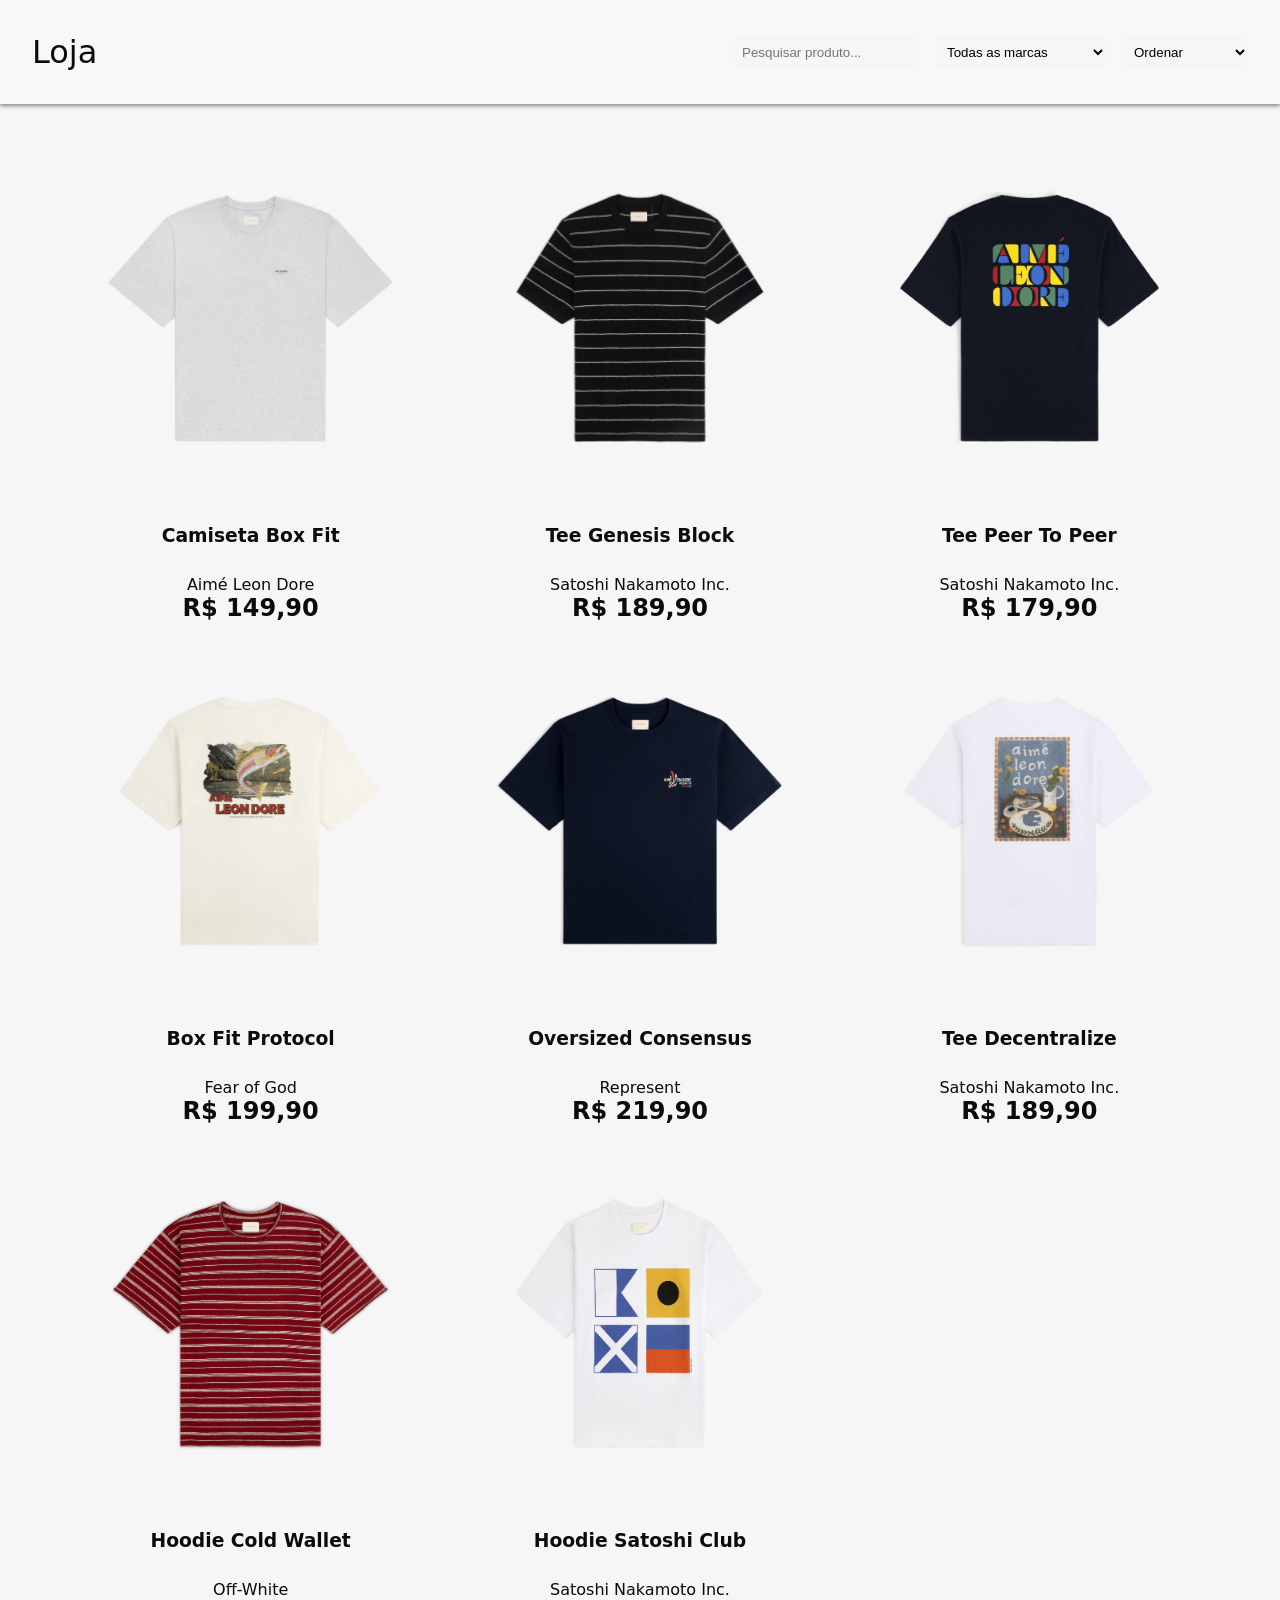
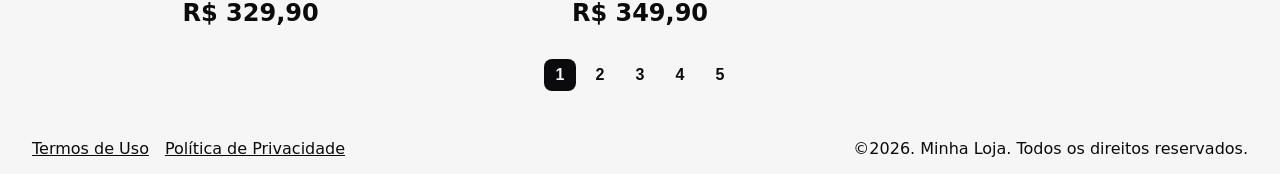
<file: index.html>
<!DOCTYPE html>
<html lang="pt-BR">

<head>
    <meta charset="UTF-8">
    <meta name="viewport" content="width=device-width, initial-scale=1.0">
    <title>Catálogo</title>
    <link rel="stylesheet" href="css/style.css">
    <script src="js/app.js" defer></script>
</head>

<body>
    <header>
        <div class="logo">
            Loja
        </div>
        <nav class="filtros">
            <input type="text" id="busca" placeholder="Pesquisar produto...">
            <select id="marca">
            <option value="">Todas as marcas</option>
           </select>
            <select id="ordenar">
            <option value="">Ordenar</option>
            <option value="nome">Nome de A a Z</option>
            <option value="menor">Menor Preço</option>
            <option value="maior">Maior Preço</option>
           </select>
        </nav>
    </header>
    <main>
        <section id="produtos">


        </section>
        <nav id="paginacao">
            <button>1</button>
            <button class="ativo">2</button>
        </nav>
    </main>
    <footer>
        <ul>
            <li>
                <a href="">Termos de Uso</a>
            </li>
            <li>
                <a href="">Política de Privacidade</a>
            </li>
        </ul>
        <p>&copy;2026. Minha Loja. Todos os direitos reservados.</p>
    </footer>
</body>

</html>
</file>
<file: css/style.css>
* {
            margin: 0;
            padding: 0;
            box-sizing: border-box;
        }
        
         :root {
            --cor-primaria: #fafafa7d;
            --cor-secundaria: #ffffff;
            --cor-sucesso: #008000;
            --cor-fundo: #f6f6f6;
            --cor-card: #fafafa;
            --cor-texto: #0b0b0d;
            --cor-borda: #cf9797;
        }
        
        body {
            width: 100%;
            min-height: 100dvh;
            display: flex;
            flex-direction: column;
            font-family: system-ui, -apple-system, BlinkMacSystemFont, 'Segoe UI', Roboto, Oxygen, Ubuntu, Cantarell, 'Open Sans', 'Helvetica Neue', sans-serif;
            color: var(--cor-texto);
            background-color: var(--cor-fundo);
        }
        
        header {
            width: 100%;
            height: 6.5rem;
            background-color: var(--cor-primaria);
            padding: 1rem 2rem;
            display: flex;
            align-items: center;
            justify-content: space-between;
            box-shadow: 0 2px 4px #888;
            position: sticky;
            top: 0;
            z-index: 100;
            .logo {
                color: var(--cor-texto);
                font-size: 2rem;
            }
            .filtros {
                display: flex;
                gap: 1rem;
                flex-wrap: wrap;
                input,
                select {
                    height: 2rem;
                    padding: 0.5rem;
                    border: 1px solid var(--cor--borda);
                    background-color: var(--cor-fundo);
                    border-radius: .25rem;
                }
            }
        }
        
        main {
            flex: 1;
            width: min(1400px, 95%);
            margin: auto;
            padding: 2rem;
            #produtos {
                display: grid;
                grid-template-columns: repeat(auto-fill, minmax(20rem, 1fr));
                gap: 1rem;
                .card {
                    a {
                        display: flex;
                        flex-direction: column;
                        gap: 1rem;
                        text-decoration: none;
                        transition: 500ms ease all;
                        .foto {
                            width: 100%;
                            aspect-ratio: 1/1;
                            display: flex;
                            justify-content: center;
                            align-items: center;
                            flex-shrink: 0;
                            overflow: hidden;
                            img {
                                width: 100%;
                                height: 100%;
                                object-fit: contain;
                                display: block;
                                transition: 300ms ease all;
                            }
                        }
                        .card-content {
                            display: flex;
                            flex-direction: column;
                            align-items: center;
                            h3 {
                                width: 24ch;
                                height: 50px;
                                text-align: center;
                                text-decoration: none;
                                color: var(--cor-texto);
                                transition: 300ms ease all;
                            }
                            p {
                                color: var(--cor-texto);
                            }
                            .preco {
                                font-size: 1.5rem;
                                font-weight: bold;
                            }
                        }
                        &:hover {
                            .foto {
                                img {
                                    transform: scale(1.03);
                                    transition: 300ms;
                                }
                            }
                        }
                    }
                }
            }
            #paginacao {
                display: flex;
                justify-content: center;
                flex-wrap: wrap;
                gap: 0.5rem;
                margin-top: 2rem;
                button {
                    width: 2rem;
                    height: 2rem;
                    border: none;
                    border-radius: .5rem;
                    background-color: var(--cor-fundo);
                    color: var(--cor-texto);
                    font-size: 1rem;
                    line-height: 1rem;
                    font-weight: bold;
                    display: flex;
                    justify-content: center;
                    align-items: center;
                    transition: 300ms ease all;
                    cursor: pointer;
                    &:hover {
                        transition: .4s;
                        transform: scale(1.1);
                    }
                    &.ativo {
                        background-color: var(--cor-texto);
                        color: var(--cor-fundo);
                    }
                }
            }
        }
        
        #produto {
            .prodDetalhe {
                display: flex;
                align-items: center;
                justify-content: center;
                gap: 4rem;
                min-height: calc(100vh - 6.5rem);
                overflow: hidden;
            }
            .prodFoto {
                flex: 2;
                display: flex;
                justify-content: center;
                align-items: center;
                img {
                    width: 120%;
                    max-width: none;
                    max-height: 85vh;
                    height: auto;
                    object-fit: contain;
                }
            }
            .prodInfo {
                flex: .45;
                display: flex;
                flex-direction: column;
                justify-content: center;
                align-items: center;
                text-align: center;
                transform: translateX(-20px);
                h1 {
                    font-size: 3rem;
                    line-height: .9;
                    letter-spacing: -2px;
                    margin-bottom: .5rem;
                    white-space: nowrap;
                }
                .marca {
                    font-size: 1.2rem;
                    color: #777;
                    margin-bottom: 1rem;
                    cursor: pointer;
                    transition: .3s;
                    &:hover {
                        color: var(--cor-texto);
                    }
                }
                .desc {
                    max-width: 320px;
                    font-size: 1.1rem;
                    line-height: 1.5;
                }
                .preco {
                    margin-top: 1rem;
                    font-size: 1.8rem;
                    font-weight: 700;
                }
            }
        }
        
        .voltar {
            height: 2rem;
            width: fit-content;
            border-radius: 1rem;
            background-color: var(--cor-fundo);
            color: var(--cor-texto);
            padding: 0 1rem;
            display: flex;
            justify-content: center;
            align-items: center;
            text-decoration: none;
            transition: 300ms ease all;
            &::before {
                content: "\e138";
                font-family: 'phosphor';
                padding-right: 0.5rem;
            }
            &::after {
                content: "Voltar ao Catálogo";
            }
            &:hover {
                background-color: var(--cor-texto);
                color: var(--cor-fundo);
            }
        }
        
        @media (max-width: 1000px) {
            #produto {
                .prodDetalhe {
                    flex-direction: column;
                    gap: 2rem;
                    min-height: auto;
                    padding: 2rem 1rem;
                }
                .prodFoto {
                    flex: none;
                    width: 100%;
                    img {
                        width: 100%;
                        max-width: 450px;
                        max-height: none;
                        height: auto;
                    }
                }
                .prodInfo {
                    flex: none;
                    transform: none;
                    max-width: 100%;
                    text-align: center;
                    h1 {
                        font-size: 2.2rem;
                        line-height: 1;
                        white-space: normal;
                    }
                    .marca {
                        font-size: 1rem;
                    }
                    .desc {
                        max-width: 100%;
                        font-size: 1rem;
                    }
                    .preco {
                        font-size: 1.5rem;
                    }
                }
            }
        }
        
        .relacionados {
            h2 {
                padding: 1rem 0;
                margin-bottom: 1rem;
                border-bottom: 1px solid var(--cor-texto);
                text-align: center;
            }
            #relacionados {
                width: 100%;
                display: flex;
                gap: 1rem;
                .cardRel {
                    width: 25%;
                    a {
                        width: 100%;
                        display: flex;
                        flex-direction: column;
                        text-decoration: none;
                        .relFoto {
                            width: 100%;
                            overflow: hidden;
                            img {
                                width: 100%;
                                display: block;
                            }
                        }
                        .relInfo {
                            h3 {
                                text-align: center;
                                color: var(--cor-texto);
                            }
                            p {
                                text-align: center;
                                color: #000000b7;
                            }
                        }
                    }
                }
            }
        }
        
        footer {
            width: 100%;
            padding: 1rem 2rem;
            background-color: var(--cor-fundo);
            display: flex;
            align-items: center;
            justify-content: space-between;
            ul {
                display: flex;
                align-items: center;
                gap: 1rem;
                li {
                    list-style-type: none;
                    a {
                        color: var(--cor-texto);
                    }
                }
            }
            p {
                color: var(--cor-texto);
            }
        }
</file>
